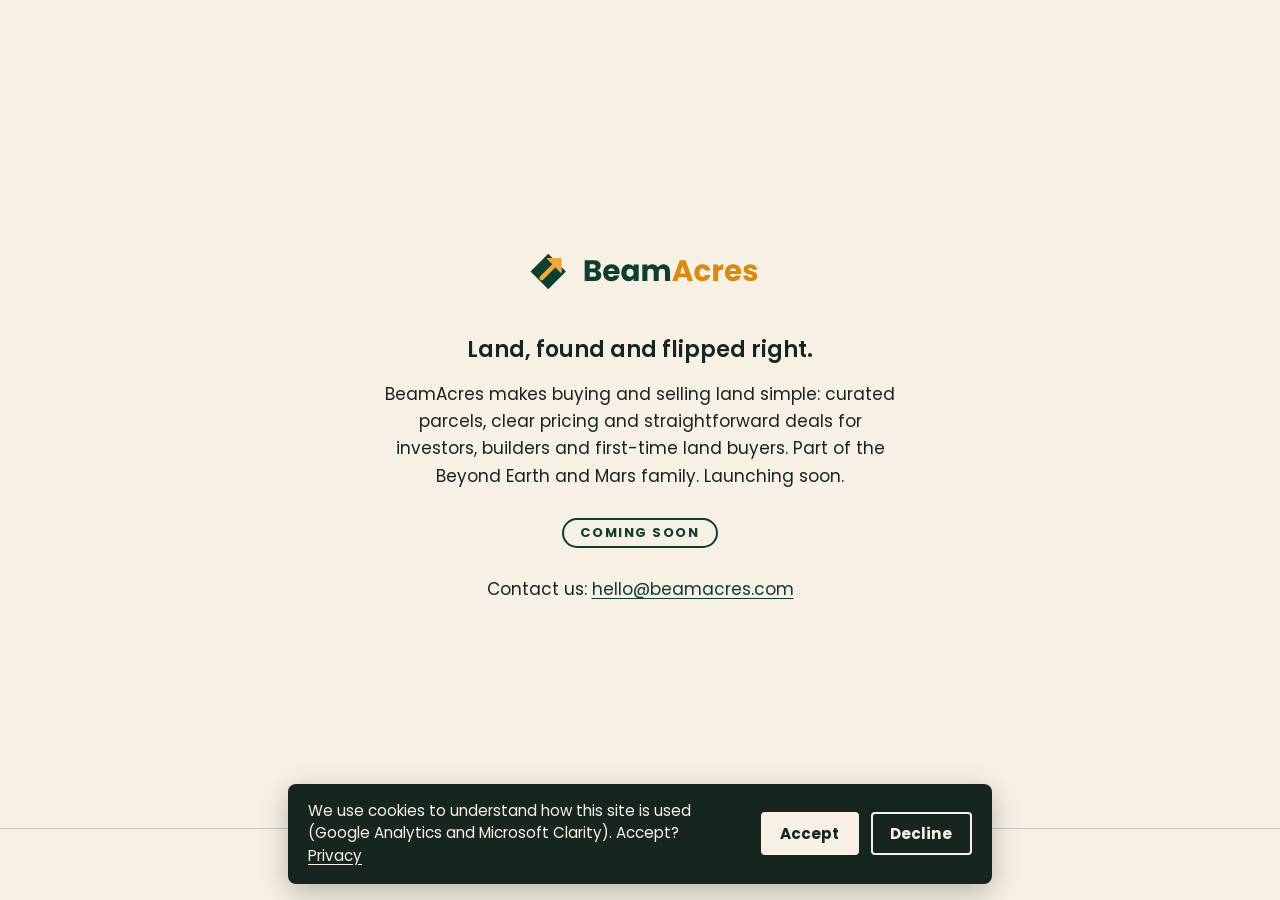
<file: index.html>
<!doctype html>
<html lang="en" data-gtm="GTM-KLQC257S" data-clarity="zhxqrrilws" data-privacy="/privacy/">
<head>
<meta charset="utf-8">
<meta name="viewport" content="width=device-width, initial-scale=1">
<meta name="theme-color" content="#F6F1E4">
<link rel="icon" href="/assets/favicon.svg" type="image/svg+xml">
<link rel="icon" href="/assets/favicon.png" type="image/png" sizes="180x180">
<link rel="apple-touch-icon" href="/assets/favicon.png">
<link rel="preconnect" href="https://fonts.googleapis.com">
<link rel="preconnect" href="https://fonts.gstatic.com" crossorigin>
<link rel="stylesheet" href="https://fonts.googleapis.com/css2?family=Poppins:wght@600;700&amp;display=swap">
<link rel="stylesheet" href="/assets/brand.css">
<link rel="stylesheet" href="/assets/site.css">
<script src="/assets/consent.js" defer></script>
<title>BeamAcres — Coming soon</title>
<meta name="description" content="BeamAcres makes buying and selling land simple: curated parcels, clear pricing and straightforward deals for investors, builders and first-time land buyers. Part of the Beyond Earth and Mars family. Launching soon.">
<link rel="canonical" href="https://beamacres.com/">
<meta property="og:type" content="website">
<meta property="og:site_name" content="BeamAcres">
<meta property="og:title" content="BeamAcres — Coming soon">
<meta property="og:description" content="BeamAcres makes buying and selling land simple: curated parcels, clear pricing and straightforward deals for investors, builders and first-time land buyers. Part of the Beyond Earth and Mars family. Launching soon.">
<meta property="og:url" content="https://beamacres.com/">
<meta property="og:image" content="https://beamacres.com/assets/og-image.png">
<meta name="twitter:card" content="summary_large_image">
<meta name="twitter:title" content="BeamAcres — Coming soon">
<meta name="twitter:description" content="BeamAcres makes buying and selling land simple: curated parcels, clear pricing and straightforward deals for investors, builders and first-time land buyers. Part of the Beyond Earth and Mars family. Launching soon.">
<meta name="twitter:image" content="https://beamacres.com/assets/og-image.png">
</head>
<body>
<a class="skip" href="#main">Skip to content</a>
<main id="main" class="stage">
  <div class="stage-inner">
    <img class="logo" src="/assets/logo.svg" alt="BeamAcres logo">
    <h1 class="sr-only">BeamAcres</h1>
    <p class="tagline">Land, found and flipped right.</p>
    <p class="description">BeamAcres makes buying and selling land simple: curated parcels, clear pricing and straightforward deals for investors, builders and first-time land buyers. Part of the Beyond Earth and Mars family. Launching soon.</p>
    <p class="badge">Coming soon</p>
    <p class="contact">Contact us: <a href="mailto:hello@beamacres.com">hello@beamacres.com</a></p>
  </div>
</main>
<footer class="site-footer">
  <span class="motto"><span data-egg>e</span> pluribus unum</span><span class="sep" aria-hidden="true">&middot;</span><span>&copy; 2026 BeamAcres. All rights reserved.</span><span class="sep" aria-hidden="true">&middot;</span><a href="/privacy/">Privacy</a><span class="sep" aria-hidden="true">&middot;</span><button type="button" class="link-button" data-consent-open>Cookie settings</button>
</footer>
</body>
</html>
</file>
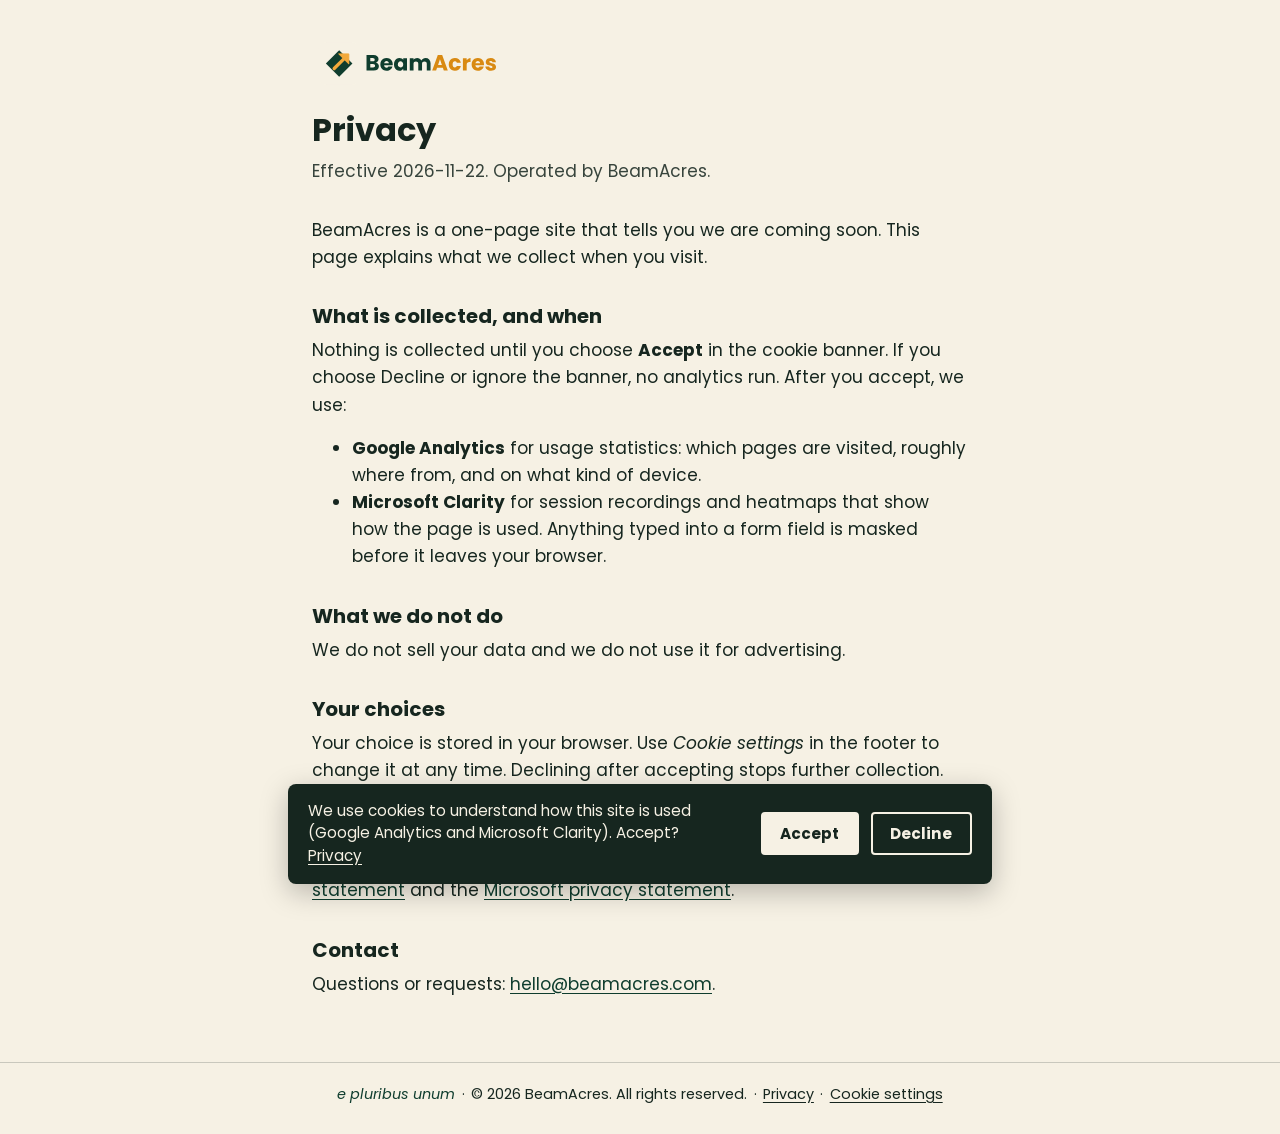
<file: privacy/index.html>
<!doctype html>
<html lang="en" data-gtm="GTM-KLQC257S" data-clarity="zhxqrrilws" data-privacy="/privacy/">
<head>
<meta charset="utf-8">
<meta name="viewport" content="width=device-width, initial-scale=1">
<meta name="theme-color" content="#F6F1E4">
<link rel="icon" href="/assets/favicon.svg" type="image/svg+xml">
<link rel="icon" href="/assets/favicon.png" type="image/png" sizes="180x180">
<link rel="apple-touch-icon" href="/assets/favicon.png">
<link rel="preconnect" href="https://fonts.googleapis.com">
<link rel="preconnect" href="https://fonts.gstatic.com" crossorigin>
<link rel="stylesheet" href="https://fonts.googleapis.com/css2?family=Poppins:wght@600;700&amp;display=swap">
<link rel="stylesheet" href="/assets/brand.css">
<link rel="stylesheet" href="/assets/site.css">
<script src="/assets/consent.js" defer></script>
<title>Privacy — BeamAcres</title>
<meta name="description" content="How BeamAcres handles analytics and your privacy choices.">
<link rel="canonical" href="https://beamacres.com/privacy/">
</head>
<body>
<a class="skip" href="#main">Skip to content</a>
<main id="main" class="doc">
  <div class="doc-head">
    <a href="/"><img class="logo" src="/assets/logo.svg" alt="BeamAcres home"></a>
    <h1>Privacy</h1>
    <p class="meta">Effective 2026-11-22. Operated by BeamAcres.</p>
  </div>
  <p>BeamAcres is a one-page site that tells you we are coming soon. This page explains what we collect when you visit.</p>

  <h2>What is collected, and when</h2>
  <p>Nothing is collected until you choose <strong>Accept</strong> in the cookie banner. If you choose Decline or ignore the banner, no analytics run. After you accept, we use:</p>
  <ul>
    <li><strong>Google Analytics</strong> for usage statistics: which pages are visited, roughly where from, and on what kind of device.</li>
    <li><strong>Microsoft Clarity</strong> for session recordings and heatmaps that show how the page is used. Anything typed into a form field is masked before it leaves your browser.</li>
  </ul>

  <h2>What we do not do</h2>
  <p>We do not sell your data and we do not use it for advertising.</p>

  <h2>Your choices</h2>
  <p>Your choice is stored in your browser. Use <em>Cookie settings</em> in the footer to change it at any time. Declining after accepting stops further collection.</p>

  <h2>Service providers</h2>
  <p>Google and Microsoft process this data for us. See the <a href="https://policies.google.com/privacy" rel="noopener">Google privacy statement</a> and the <a href="https://privacy.microsoft.com/privacystatement" rel="noopener">Microsoft privacy statement</a>.</p>

  <h2>Contact</h2>
  <p>Questions or requests: <a href="mailto:hello@beamacres.com">hello@beamacres.com</a>.</p>
</main>
<footer class="site-footer">
  <span class="motto"><span data-egg>e</span> pluribus unum</span><span class="sep" aria-hidden="true">&middot;</span><span>&copy; 2026 BeamAcres. All rights reserved.</span><span class="sep" aria-hidden="true">&middot;</span><a href="/privacy/">Privacy</a><span class="sep" aria-hidden="true">&middot;</span><button type="button" class="link-button" data-consent-open>Cookie settings</button>
</footer>
</body>
</html>
</file>
<file: assets/brand.css>
:root {
  --brand-primary: #0F3D2E;
  --brand-accent: #F2A93B;
  --brand-bg: #F6F1E4;
  --brand-text: #16261F;
  --font-heading: 'Poppins', system-ui, -apple-system, 'Segoe UI', Roboto, sans-serif;
  --font-body: 'Poppins', system-ui, -apple-system, 'Segoe UI', Roboto, sans-serif;
}
</file>
<file: assets/site.css>
*, *::before, *::after { box-sizing: border-box; }
html { -webkit-text-size-adjust: 100%; }
body {
  margin: 0;
  min-height: 100vh;
  min-height: 100dvh;
  display: flex;
  flex-direction: column;
  background: var(--brand-bg);
  color: var(--brand-text);
  font: 400 1.0625rem/1.6 var(--font-body);
}
a { color: var(--brand-primary); text-underline-offset: 0.2em; }
a:hover { text-decoration-thickness: 2px; }
a:focus-visible, button:focus-visible { outline: 3px solid var(--brand-accent); outline-offset: 3px; border-radius: 2px; }

.sr-only {
  position: absolute; width: 1px; height: 1px; margin: -1px; padding: 0;
  overflow: hidden; clip: rect(0 0 0 0); white-space: nowrap; border: 0;
}
.skip { position: absolute; left: 1rem; top: -4rem; padding: 0.5rem 1rem; background: var(--brand-text); color: var(--brand-bg); z-index: 200; }
.skip:focus { top: 1rem; }

.stage {
  flex: 1;
  display: flex;
  flex-direction: column;
  align-items: center;
  justify-content: center;
  padding: 3rem 1.5rem 2rem;
  text-align: center;
}
.stage-inner { width: 100%; max-width: 36rem; animation: rise 0.7s ease-out both; }
.logo { display: block; max-width: min(16rem, 70%); max-height: 7rem; width: auto; height: auto; margin: 0 auto 2rem; }
.brand-name { font: 700 2.25rem/1.15 var(--font-heading); margin: 0 0 1rem; }
.tagline { font: 600 1.375rem/1.35 var(--font-heading); margin: 0 0 1rem; }
.description { margin: 0 auto 1.75rem; max-width: 32rem; }
.badge {
  display: inline-block;
  margin: 0 0 1.75rem;
  padding: 0.35rem 1rem;
  border: 2px solid var(--brand-primary);
  border-radius: 999px;
  color: var(--brand-primary);
  font: 700 0.8125rem/1.2 var(--font-heading);
  letter-spacing: 0.12em;
  text-transform: uppercase;
}
.contact { margin: 0; }

.site-footer {
  padding: 1.25rem 1.5rem 1.75rem;
  border-top: 1px solid color-mix(in srgb, var(--brand-text) 20%, transparent);
  text-align: center;
  font-size: 0.9rem;
}
.site-footer a, .site-footer button { color: var(--brand-text); }
.site-footer .sep { margin: 0 0.4rem; }
.site-footer .motto { font-family: var(--font-heading); font-style: italic; color: var(--brand-primary); }
.link-button { background: none; border: 0; padding: 0; font: inherit; text-decoration: underline; text-underline-offset: 0.2em; cursor: pointer; }

.doc { width: 100%; max-width: 44rem; margin: 0 auto; padding: 2.5rem 1.5rem 3rem; flex: 1; }
.doc-head { margin-bottom: 2rem; }
.doc-head .logo { margin: 0 0 1.5rem; max-width: 12rem; max-height: 4.5rem; }
.doc h1 { font: 700 2rem/1.2 var(--font-heading); margin: 0 0 0.5rem; }
.doc h2 { font: 700 1.25rem/1.3 var(--font-heading); margin: 2rem 0 0.5rem; }
.doc p, .doc ul { margin: 0 0 1rem; }
.doc .meta { opacity: 0.85; }

.consent-banner {
  position: fixed; left: 1rem; right: 1rem; bottom: 1rem; z-index: 100;
  max-width: 44rem; margin: 0 auto; padding: 1rem 1.25rem;
  display: flex; flex-wrap: wrap; align-items: center; gap: 0.75rem 1.5rem;
  background: var(--brand-text); color: var(--brand-bg);
  border-radius: 8px; box-shadow: 0 8px 28px rgba(0, 0, 0, 0.25);
  font-size: 0.95rem; line-height: 1.5;
}
.consent-text { flex: 1 1 16rem; margin: 0; }
.consent-link { color: var(--brand-bg); }
.consent-actions { display: flex; gap: 0.75rem; }
.consent-btn {
  padding: 0.5rem 1.1rem; border: 2px solid var(--brand-bg); border-radius: 4px;
  background: transparent; color: var(--brand-bg); font: 700 0.95rem var(--font-body); cursor: pointer;
}
.consent-btn--accept { background: var(--brand-bg); color: var(--brand-text); }
.consent-btn:hover { opacity: 0.88; }
.consent-btn:focus-visible, .consent-link:focus-visible { outline: 3px solid var(--brand-bg); outline-offset: 2px; }

@keyframes rise { from { opacity: 0; transform: translateY(0.75rem); } to { opacity: 1; transform: none; } }
@media (max-width: 480px) {
  .brand-name { font-size: 1.875rem; }
  .tagline { font-size: 1.1875rem; }
  .consent-actions { width: 100%; }
  .consent-btn { flex: 1; }
}
@media (prefers-reduced-motion: reduce) {
  .stage-inner { animation: none; }
}
</file>
